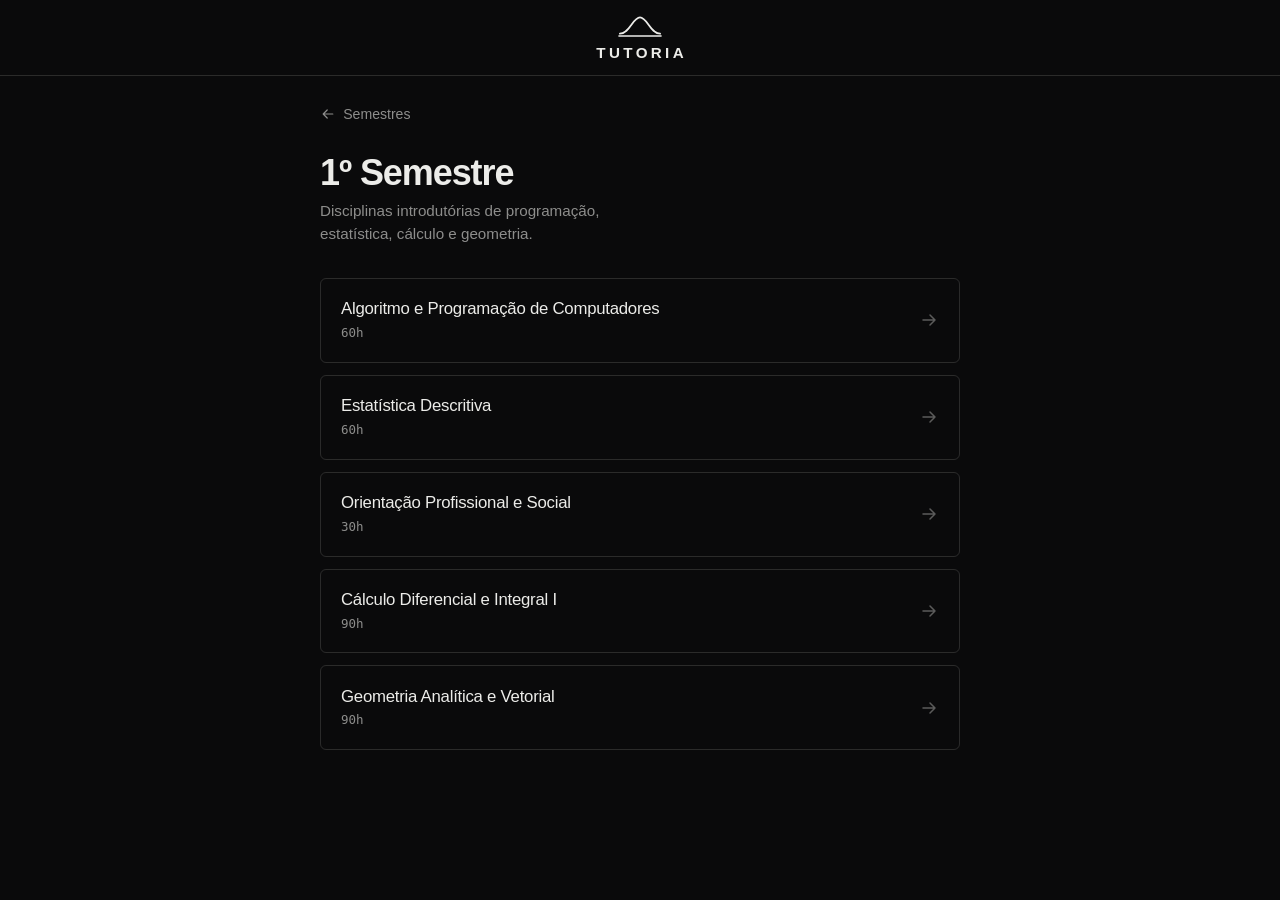
<file: disciplinas.html>
<!DOCTYPE html>
<html lang="pt-BR">
<head>
  <meta charset="UTF-8">
  <meta name="viewport" content="width=device-width, initial-scale=1">
  <title>Disciplinas — Tutoria</title>
  <link rel="stylesheet" href="css/style.css">
</head>
<body>
    <header class="barra-topo">
        <div class="largura-padrao barra-conteudo">
          <a href="index.html" class="marca">
            <svg class="marca-icone" viewBox="0 0 48 26" fill="none" aria-hidden="true">
              <path d="M3 20.5C13 20.5 16.5 3.5 24 3.5C31.5 3.5 35 20.5 45 20.5" stroke="currentColor" stroke-width="1.8" stroke-linecap="round"/>
              <line x1="2" y1="23" x2="46" y2="23" stroke="currentColor" stroke-width="1.5" stroke-linecap="round"/>
            </svg>
            <span>TUTORIA</span>
          </a>
        </div>
    </header>

  <main class="principal principal-lista largura-padrao">
    <a href="index.html" class="link-voltar">
      <svg class="icone-voltar" viewBox="0 0 20 20" fill="none" aria-hidden="true">
        <path d="M16 10H4M9 5L4 10L9 15" stroke="currentColor" stroke-width="1.5" stroke-linecap="round" stroke-linejoin="round"/>
      </svg>
      <span>Semestres</span>
    </a>

    <section class="intro">
      <h1 id="titulo-semestre">Disciplinas</h1>
      <p class="subtitulo" id="desc-semestre"></p>
    </section>

    <nav class="lista-disciplinas" id="lista-disciplinas" aria-label="Disciplinas do semestre">
      <!-- Preenchido via js/disciplinas.js -->
    </nav>
  </main>

  <script src="js/disciplinas.js"></script>
</body>
</html>
</file>
<file: css/style.css>
/* ===== 1. Sistema de duas cores ===== */
:root {
  --fundo: #0a0a0b;
  --tinta: #ecece9;
  --tinta-rgb: 236, 236, 233;

  --tinta-media: rgba(var(--tinta-rgb), 0.58);
  --tinta-suave: rgba(var(--tinta-rgb), 0.36);
  --borda: rgba(var(--tinta-rgb), 0.14);
  --borda-ativa: rgba(var(--tinta-rgb), 0.42);
  --superficie-hover: rgba(var(--tinta-rgb), 0.04);

  --fonte-ui: -apple-system, BlinkMacSystemFont, "Segoe UI", Roboto, sans-serif;
  --fonte-mono: ui-monospace, "SFMono-Regular", Menlo, Consolas, monospace;
}

/* ===== 2. Base ===== */
*,
*::before,
*::after {
  box-sizing: border-box;
}

html {
  -webkit-text-size-adjust: 100%;
  color-scheme: dark;
}

body {
  margin: 0;
  min-height: 100dvh;
  display: flex;
  flex-direction: column;
  background-color: var(--fundo);
  color: var(--tinta);
  font-family: var(--fonte-ui);
  font-size: 1rem;
  line-height: 1.5;
  -webkit-font-smoothing: antialiased;
}

:focus-visible {
  outline: 1px solid var(--tinta);
  outline-offset: 3px;
}

.largura-padrao {
  width: 100%;
  max-width: 680px;
  margin: 0 auto;
  padding-inline: 1.25rem;
}

/* ===== 3. Barra superior ===== */
.barra-topo {
  border-bottom: 1px solid var(--borda);
}

.barra-conteudo {
  padding-block: 0.9rem;
  display: flex;
  align-items: center;
  justify-content: center;
}

.marca {
  display: inline-flex;
  flex-direction: column;
  align-items: center;
  gap: 0.35rem;
  color: var(--tinta);
  text-decoration: none;
  font-weight: 600;
  font-size: 0.95rem;
  letter-spacing: 0.22em;
  text-indent: 0.22em;
  line-height: 1;
}

.marca-icone {
  width: 46px;
  height: 25px;
  display: block;
}

/* ===== 4. Conteúdo principal ===== */
.principal {
  flex: 1;
  display: flex;
  flex-direction: column;
  justify-content: center;
  padding-top: 2rem;
  padding-bottom: 3rem;
}

.principal-lista {
  justify-content: flex-start;
  padding-top: 1.75rem;
}

.intro {
  margin-bottom: 2rem;
}

.intro h1 {
  margin: 0 0 0.45rem;
  font-size: clamp(1.75rem, 7vw, 2.25rem);
  font-weight: 600;
  letter-spacing: -0.03em;
  line-height: 1.12;
}

.subtitulo {
  margin: 0;
  font-size: 0.95rem;
  color: var(--tinta-media);
  max-width: 38ch;
}

/* ===== 5. Voltar ===== */
.link-voltar {
  display: inline-flex;
  align-items: center;
  gap: 0.45rem;
  margin-bottom: 1.75rem;
  font-size: 0.88rem;
  color: var(--tinta-media);
  text-decoration: none;
  width: fit-content;
  transition: color 0.16s ease;
}

.icone-voltar {
  width: 16px;
  height: 16px;
  transition: transform 0.16s ease;
}

.link-voltar:hover,
.link-voltar:active {
  color: var(--tinta);
}

.link-voltar:hover .icone-voltar,
.link-voltar:active .icone-voltar {
  transform: translateX(-3px);
}

/* ===== 6. Cards de semestre (centralizados) ===== */
.lista-semestres {
  display: grid;
  gap: 0.9rem;
}

.card-semestre {
  position: relative;
  display: flex;
  align-items: center;
  justify-content: center;
  text-align: center;
  min-height: 118px;
  padding: 1.5rem 3.25rem;
  border: 1px solid var(--borda);
  border-radius: 6px;
  color: var(--tinta);
  text-decoration: none;
  -webkit-tap-highlight-color: transparent;
  transition: border-color 0.16s ease, background-color 0.16s ease;
}

.card-semestre h2 {
  margin: 0 0 0.25rem;
  font-size: 1.3rem;
  font-weight: 500;
  letter-spacing: -0.02em;
}

.card-detalhe {
  margin: 0;
  font-family: var(--fonte-mono);
  font-size: 0.78rem;
  color: var(--tinta-media);
}

/* ===== 7. Cards de disciplina ===== */
.lista-disciplinas {
  display: grid;
  gap: 0.75rem;
}

.card-disciplina {
  position: relative;
  display: flex;
  align-items: center;
  justify-content: space-between;
  gap: 1rem;
  padding: 1.2rem 1.25rem;
  border: 1px solid var(--borda);
  border-radius: 6px;
  color: var(--tinta);
  text-decoration: none;
  -webkit-tap-highlight-color: transparent;
  transition: border-color 0.16s ease, background-color 0.16s ease;
}

.card-disciplina-info {
  min-width: 0;
}

.card-disciplina h2 {
  margin: 0 0 0.25rem;
  font-size: 1.05rem;
  font-weight: 500;
  letter-spacing: -0.015em;
  line-height: 1.3;
}

/* ===== 8. Ícone de seta e cantos ===== */
.icone-seta {
  width: 20px;
  height: 20px;
  flex-shrink: 0;
  color: var(--tinta-suave);
  transition: transform 0.16s ease, color 0.16s ease;
}

/* Mantém o texto centralizado no retângulo do semestre */
.card-semestre .icone-seta {
  position: absolute;
  right: 1.25rem;
  top: 50%;
  transform: translateY(-50%);
}

.canto {
  position: absolute;
  width: 8px;
  height: 8px;
  opacity: 0;
  transition: opacity 0.16s ease;
  pointer-events: none;
}

.canto-se {
  top: -1px;
  left: -1px;
  border-top: 1px solid var(--tinta);
  border-left: 1px solid var(--tinta);
  border-top-left-radius: 6px;
}

.canto-id {
  right: -1px;
  bottom: -1px;
  border-right: 1px solid var(--tinta);
  border-bottom: 1px solid var(--tinta);
  border-bottom-right-radius: 6px;
}

.card-semestre:hover,
.card-semestre:active,
.card-disciplina:hover,
.card-disciplina:active {
  border-color: var(--borda-ativa);
  background-color: var(--superficie-hover);
}

.card-semestre:hover .icone-seta,
.card-semestre:active .icone-seta {
  color: var(--tinta);
  transform: translate(4px, -50%);
}

.card-disciplina:hover .icone-seta,
.card-disciplina:active .icone-seta {
  color: var(--tinta);
  transform: translateX(4px);
}

.card-semestre:hover .canto,
.card-semestre:active .canto,
.card-disciplina:hover .canto,
.card-disciplina:active .canto {
  opacity: 1;
}

/* ===== 9. Avisos e MathJax ===== */
.estado-aviso {
  margin: 0;
  padding: 1rem 1.15rem;
  border: 1px dashed var(--borda-ativa);
  border-radius: 6px;
  font-family: var(--fonte-mono);
  font-size: 0.8rem;
  color: var(--tinta-media);
}

mjx-container[display="true"] {
  overflow-x: auto;
  overflow-y: hidden;
  max-width: 100%;
  padding: 0.25rem 0;
}

/* ===== 10. Telas maiores ===== */
@media (min-width: 640px) {
  .lista-semestres {
    grid-template-columns: repeat(2, 1fr);
    gap: 1rem;
  }

  .card-semestre {
    min-height: 150px;
  }
}

/* ===== 11. Tela de estudo (Modo, Unidades, Quiz e Cards) ===== */
.intro-compacta {
  margin-bottom: 1.5rem;
}

.seletor-modo {
  display: grid;
  grid-template-columns: repeat(2, 1fr);
  border: 1px solid var(--borda);
  border-radius: 6px;
  overflow: hidden;
  margin-bottom: 0.75rem;
}

.btn-modo {
  min-height: 44px;
  border: 0;
  background: transparent;
  color: var(--tinta-media);
  font-family: var(--fonte-ui);
  font-size: 0.92rem;
  font-weight: 500;
  cursor: pointer;
  transition: background-color 0.16s ease, color 0.16s ease;
}

.btn-modo + .btn-modo {
  border-left: 1px solid var(--borda);
}

.btn-modo.ativo {
  background-color: var(--tinta);
  color: var(--fundo);
  font-weight: 600;
}

.filtro-unidades {
  display: grid;
  grid-template-columns: repeat(4, 1fr);
  gap: 0.45rem;
  margin-bottom: 1.5rem;
}

.btn-unidade {
  min-height: 38px;
  padding: 0.4rem 0.25rem;
  border: 1px solid var(--borda);
  border-radius: 6px;
  background: transparent;
  color: var(--tinta-media);
  font-family: var(--fonte-mono);
  font-size: 0.74rem;
  cursor: pointer;
  transition: border-color 0.16s ease, color 0.16s ease, background-color 0.16s ease;
}

.btn-unidade:hover,
.btn-unidade:active {
  border-color: var(--borda-ativa);
  color: var(--tinta);
}

.btn-unidade.ativo {
  border-color: var(--tinta);
  color: var(--tinta);
  background-color: var(--superficie-hover);
}

.bloco-conteudo {
  border: 1px solid var(--borda);
  border-radius: 6px;
  padding: 1.35rem 1.25rem;
}

.bloco-topo {
  display: flex;
  align-items: center;
  justify-content: space-between;
  gap: 0.75rem;
  margin-bottom: 1.15rem;
}

.bloco-meta {
  font-family: var(--fonte-mono);
  font-size: 0.72rem;
  letter-spacing: 0.06em;
  color: var(--tinta-suave);
}

.selo-status {
  font-family: var(--fonte-mono);
  font-size: 0.68rem;
  letter-spacing: 0.06em;
  padding: 0.15rem 0.45rem;
  border: 1px solid var(--borda-ativa);
  border-radius: 4px;
  color: var(--tinta);
}

.texto-principal {
  margin: 0 0 1.35rem;
  font-size: 1.02rem;
  line-height: 1.6;
}

/* Alternativas do Quiz */
.lista-alternativas {
  display: grid;
  gap: 0.6rem;
}

.btn-alternativa {
  width: 100%;
  min-height: 48px;
  padding: 0.8rem 0.95rem;
  border: 1px solid var(--borda);
  border-radius: 6px;
  background: transparent;
  color: var(--tinta);
  font-family: var(--fonte-ui);
  font-size: 0.95rem;
  line-height: 1.45;
  text-align: left;
  display: flex;
  align-items: flex-start;
  gap: 0.75rem;
  cursor: pointer;
  transition: border-color 0.16s ease, background-color 0.16s ease;
}

.btn-alternativa:not(:disabled):hover,
.btn-alternativa:not(:disabled):active {
  border-color: var(--borda-ativa);
  background-color: var(--superficie-hover);
}

.btn-alternativa:disabled {
  cursor: default;
}

.alt-letra {
  flex-shrink: 0;
  width: 24px;
  height: 24px;
  border: 1px solid var(--borda-ativa);
  border-radius: 4px;
  font-family: var(--fonte-mono);
  font-size: 0.75rem;
  display: inline-flex;
  align-items: center;
  justify-content: center;
  color: var(--tinta-media);
}

.alt-texto {
  flex: 1;
  min-width: 0;
}

/* Destaque de acerto/erro mantendo apenas 2 cores */
.btn-alternativa.alt-correta {
  border-color: var(--tinta);
  background-color: var(--tinta);
  color: var(--fundo);
}

.btn-alternativa.alt-correta .alt-letra {
  border-color: var(--fundo);
  color: var(--fundo);
}

.btn-alternativa.alt-errada {
  border-style: dashed;
  border-color: var(--borda-ativa);
  color: var(--tinta-media);
}

/* Explicação / Verso do Card */
.bloco-explicacao {
  margin-top: 1.25rem;
  padding-top: 1.1rem;
  border-top: 1px solid var(--borda);
}

.explicacao-titulo {
  margin: 0 0 0.45rem;
  font-family: var(--fonte-mono);
  font-size: 0.72rem;
  letter-spacing: 0.08em;
  color: var(--tinta-media);
}

.explicacao-texto {
  margin: 0;
  font-size: 0.94rem;
  line-height: 1.6;
  color: var(--tinta);
}

/* Botões de ação (Cards e Navegação) */
.btn-acao-primaria,
.btn-acao-secundaria {
  width: 100%;
  min-height: 44px;
  margin-top: 1rem;
  padding: 0.7rem 1rem;
  border-radius: 6px;
  font-family: var(--fonte-ui);
  font-size: 0.92rem;
  font-weight: 500;
  cursor: pointer;
  transition: opacity 0.16s ease, border-color 0.16s ease;
}

.btn-acao-primaria {
  border: 1px solid var(--tinta);
  background-color: var(--tinta);
  color: var(--fundo);
}

.btn-acao-secundaria {
  border: 1px solid var(--borda-ativa);
  background-color: transparent;
  color: var(--tinta);
}

.nav-itens {
  display: grid;
  grid-template-columns: repeat(2, 1fr);
  gap: 0.65rem;
  margin-top: 0.9rem;
}

.btn-nav {
  min-height: 44px;
  border: 1px solid var(--borda);
  border-radius: 6px;
  background: transparent;
  color: var(--tinta);
  font-family: var(--fonte-ui);
  font-size: 0.9rem;
  cursor: pointer;
  transition: border-color 0.16s ease, background-color 0.16s ease;
}

.btn-nav:not(:disabled):hover,
.btn-nav:not(:disabled):active {
  border-color: var(--borda-ativa);
  background-color: var(--superficie-hover);
}

.btn-nav:disabled {
  color: var(--tinta-suave);
  opacity: 0.45;
  cursor: default;
}
</file>
